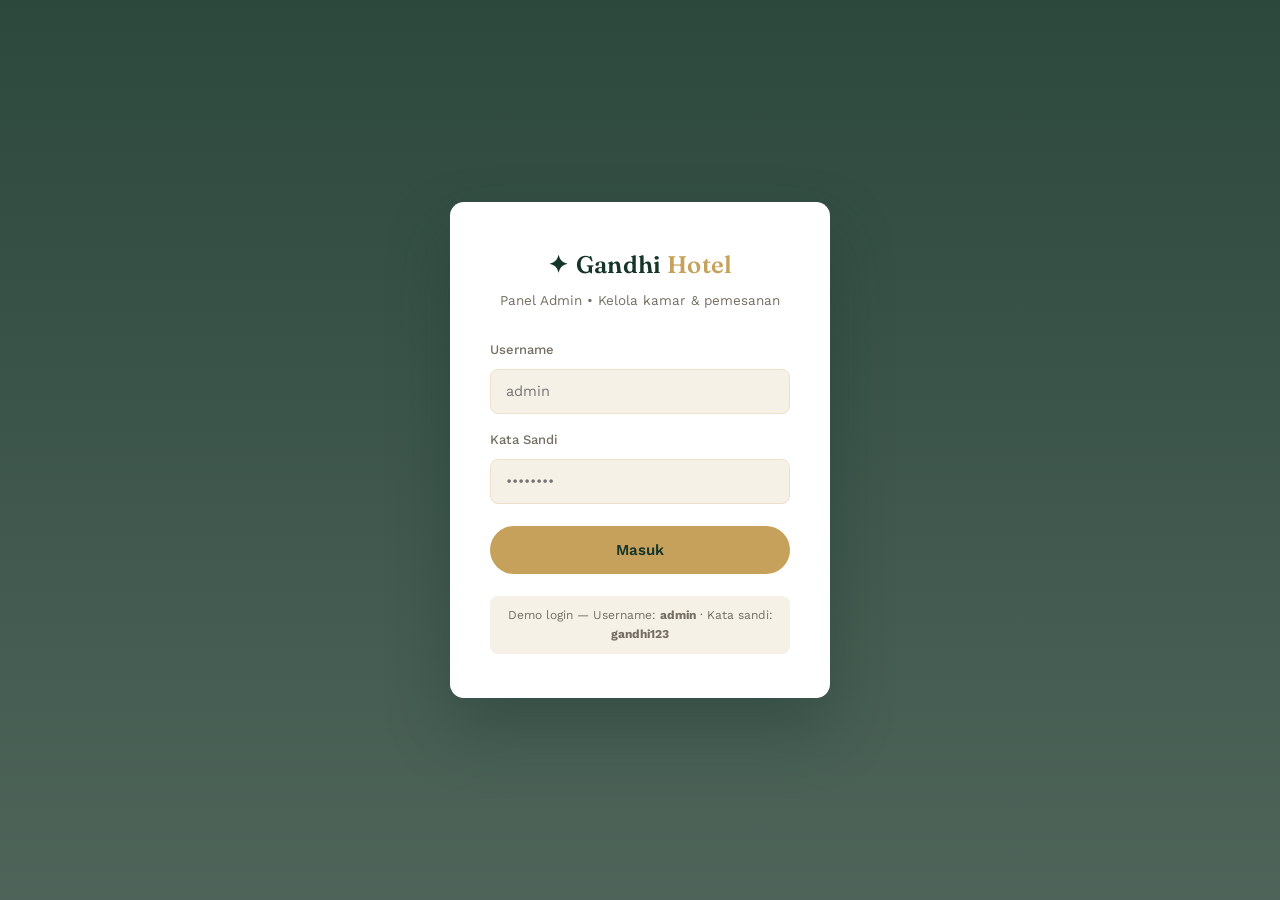
<file: admin.html>
<!DOCTYPE html>
<html lang="id">
<head>
<meta charset="UTF-8">
<meta name="viewport" content="width=device-width, initial-scale=1.0">
<title>Admin — Gandhi Hotel</title>
<link rel="stylesheet" href="style.css">
<link rel="stylesheet" href="admin.css">
<script src="data.js"></script>
</head>
<body class="admin-body">

  <!-- ============ LOGIN SCREEN ============ -->
  <div class="login-wrap" id="loginScreen">
    <div class="login-card">
      <a class="logo">✦ <span>Gandhi <span class="mark">Hotel</span></span></a>
      <p class="sub">Panel Admin &bull; Kelola kamar &amp; pemesanan</p>

      <div class="login-error" id="loginError">Username atau kata sandi salah.</div>

      <form id="loginForm">
        <div class="field">
          <label for="loginUser">Username</label>
          <input type="text" id="loginUser" placeholder="admin" required autocomplete="username">
        </div>
        <div class="field">
          <label for="loginPass">Kata Sandi</label>
          <input type="password" id="loginPass" placeholder="••••••••" required autocomplete="current-password">
        </div>
        <button type="submit" class="btn-primary btn-block">Masuk</button>
      </form>

      <div class="login-hint">
        Demo login &mdash; Username: <strong>admin</strong> &middot; Kata sandi: <strong>gandhi123</strong>
      </div>
    </div>
  </div>

  <!-- ============ ADMIN DASHBOARD ============ -->
  <div class="admin-shell" id="adminShell" style="display:none;">

    <aside class="admin-sidebar">
      <a class="logo">✦ <span>Gandhi <span class="mark">Hotel</span></span></a>
      <ul class="admin-nav">
        <li><button type="button" class="nav-btn active" data-panel="panelOverview"> &nbsp;Utama</button></li>
        <li><button type="button" class="nav-btn" data-panel="panelRooms"> &nbsp;Kelola Kamar</button></li>
        <li><button type="button" class="nav-btn" data-panel="panelBookings"> &nbsp;Kelola Pemesanan</button></li>
      </ul>
      <button type="button" class="admin-logout" id="logoutBtn">Keluar</button>
    </aside>

    <main class="admin-main">

      <!-- ---------- PANEL: OVERVIEW ---------- -->
      <section class="admin-panel active" id="panelOverview">
        <div class="admin-topbar">
          <div>
            <h1>Utama</h1>
           
          </div>
        </div>

        <div class="stat-grid">
          <div class="stat-card">
            <div class="stat-label">Total Kamar Aktif</div>
            <div class="stat-value" id="statRoomsActive">0</div>
          </div>
          <div class="stat-card">
            <div class="stat-label">Total Pemesanan</div>
            <div class="stat-value" id="statBookingsTotal">0</div>
          </div>
          <div class="stat-card accent">
            <div class="stat-label">Menunggu Konfirmasi</div>
            <div class="stat-value" id="statBookingsPending">0</div>
          </div>
          <div class="stat-card">
            <div class="stat-label">Estimasi Pendapatan</div>
            <div class="stat-value" id="statRevenue">Rp 0</div>
          </div>
        </div>

        <div class="admin-card">
          <h3>Pemesanan Terbaru</h3>
          <div class="admin-table-wrap">
            <table class="admin-table">
              <thead>
                <tr>
                  <th>Kode</th>
                  <th>Tamu</th>
                  <th>Kamar</th>
                  <th>Check-in</th>
                  <th>Total</th>
                  <th>Status</th>
                </tr>
              </thead>
              <tbody id="recentBookingsBody"></tbody>
            </table>
          </div>
        </div>
      </section>

      <!-- ---------- PANEL: KELOLA KAMAR ---------- -->
      <section class="admin-panel" id="panelRooms">
        <div class="admin-topbar">
          <div>
            <h1>Kelola Kamar</h1>
            <p>Tambah, ubah, atau nonaktifkan tipe kamar yang tampil di situs.</p>
          </div>
          <button type="button" class="btn-primary" id="addRoomBtn">+ Tambah Kamar</button>
        </div>

        <div class="admin-card">
          <div class="admin-table-wrap">
            <table class="admin-table">
              <thead>
                <tr>
                  <th>Foto</th>
                  <th>Nama Kamar</th>
                  <th>Kapasitas</th>
                  <th>Luas</th>
                  <th>Harga / Malam</th>
                  <th>Status</th>
                  <th>Aksi</th>
                </tr>
              </thead>
              <tbody id="roomsBody"></tbody>
            </table>
          </div>
        </div>
      </section>

      <!-- ---------- PANEL: KELOLA PEMESANAN ---------- -->
      <section class="admin-panel" id="panelBookings">
        <div class="admin-topbar">
          <div>
            <h1>Kelola Pemesanan</h1>
            <p>Pantau dan perbarui status setiap pemesanan tamu.</p>
          </div>
        </div>

        <div class="admin-card">
          <div class="table-toolbar">
            <select class="filter-select" id="bookingFilter">
              <option value="semua">Semua Status</option>
              <option value="Menunggu Konfirmasi">Menunggu Konfirmasi</option>
              <option value="Dikonfirmasi">Dikonfirmasi</option>
              <option value="Selesai">Selesai</option>
              <option value="Dibatalkan">Dibatalkan</option>
            </select>
          </div>
          <div class="admin-table-wrap">
            <table class="admin-table">
              <thead>
                <tr>
                  <th>Kode</th>
                  <th>Tamu</th>
                  <th>Kamar</th>
                  <th>Check-in</th>
                  <th>Check-out</th>
                  <th>Malam</th>
                  <th>Total</th>
                  <th>Status</th>
                  <th>Aksi</th>
                </tr>
              </thead>
              <tbody id="bookingsBody"></tbody>
            </table>
          </div>
        </div>
      </section>

    </main>
  </div>

  <!-- ============ MODAL: TAMBAH/EDIT KAMAR ============ -->
  <div class="modal-overlay" id="roomModal">
    <div class="modal-box">
      <h3 id="roomModalTitle">Tambah Kamar</h3>
      <form id="roomForm">
        <input type="hidden" id="roomId">
        <div class="form-row">
          <div class="field">
            <label for="roomNama">Nama Kamar</label>
            <input type="text" id="roomNama" required>
          </div>
        </div>
        <div class="form-row">
          <div class="field">
            <label for="roomTag">Label (opsional)</label>
            <input type="text" id="roomTag" placeholder="Contoh: Terlaris">
          </div>
          <div class="field">
            <label for="roomHarga">Harga / Malam (Rp)</label>
            <input type="number" id="roomHarga" min="0" step="1000" required>
          </div>
        </div>
        <div class="form-row">
          <div class="field">
            <label for="roomLuas">Luas (m²)</label>
            <input type="number" id="roomLuas" min="0" required>
          </div>
          <div class="field">
            <label for="roomKapasitas">Kapasitas (Tamu)</label>
            <input type="number" id="roomKapasitas" min="1" required>
          </div>
        </div>
        <div class="form-row">
          <div class="field">
            <label for="roomGambar">URL Foto Kamar</label>
            <input type="url" id="roomGambar" placeholder="https://..." required>
          </div>
        </div>
        <div class="field" style="margin-bottom:20px;">
          <label>Fasilitas</label>
          <div class="checkbox-row">
            <label><input type="checkbox" value="Wifi" class="fasilitas-check"> Wifi</label>
            <label><input type="checkbox" value="AC" class="fasilitas-check"> AC</label>
            <label><input type="checkbox" value="Sarapan" class="fasilitas-check"> Sarapan</label>
            <label><input type="checkbox" value="Balkon" class="fasilitas-check"> Balkon</label>
            <label><input type="checkbox" value="Kolam Privat" class="fasilitas-check"> Kolam Privat</label>
            <label><input type="checkbox" value="Bathtub" class="fasilitas-check"> Bathtub</label>
            <label><input type="checkbox" value="Dapur Kecil" class="fasilitas-check"> Dapur Kecil</label>
            <label><input type="checkbox" value="Ruang Tamu" class="fasilitas-check"> Ruang Tamu</label>
          </div>
        </div>
        <div class="form-row">
          <div class="field">
            <label for="roomStatus">Status</label>
            <select id="roomStatus">
              <option value="aktif">Aktif (tampil di situs)</option>
              <option value="nonaktif">Nonaktif (disembunyikan)</option>
            </select>
          </div>
        </div>
        <div class="modal-actions">
          <button type="button" class="btn-outline-dark" id="roomCancelBtn">Batal</button>
          <button type="submit" class="btn-primary">Simpan Kamar</button>
        </div>
      </form>
    </div>
  </div>

  <!-- ============ MODAL: DETAIL PEMESANAN ============ -->
  <div class="modal-overlay" id="bookingModal">
    <div class="modal-box">
      <h3>Detail Pemesanan</h3>
      <div class="modal-detail-grid" id="bookingDetailGrid"></div>
      <div class="modal-actions">
        <button type="button" class="btn-outline-dark" id="bookingCloseBtn">Tutup</button>
      </div>
    </div>
  </div>

  <div class="toast" id="toast">Berhasil disimpan.</div>

<script>
  // ---------------- AUTH ----------------
  const loginScreen = document.getElementById('loginScreen');
  const adminShell = document.getElementById('adminShell');

  function showApp() {
    loginScreen.style.display = 'none';
    adminShell.style.display = 'grid';
    renderAll();
  }

  if (GHData.isLoggedIn()) {
    showApp();
  }

  document.getElementById('loginForm').addEventListener('submit', function (e) {
    e.preventDefault();
    const user = document.getElementById('loginUser').value.trim();
    const pass = document.getElementById('loginPass').value;
    if (GHData.login(user, pass)) {
      document.getElementById('loginError').style.display = 'none';
      showApp();
    } else {
      document.getElementById('loginError').style.display = 'block';
    }
  });

  document.getElementById('logoutBtn').addEventListener('click', function () {
    GHData.logout();
    adminShell.style.display = 'none';
    loginScreen.style.display = 'flex';
    document.getElementById('loginForm').reset();
  });

  // ---------------- NAVIGATION ----------------
  document.querySelectorAll('.nav-btn').forEach(function (btn) {
    btn.addEventListener('click', function () {
      document.querySelectorAll('.nav-btn').forEach(b => b.classList.remove('active'));
      document.querySelectorAll('.admin-panel').forEach(p => p.classList.remove('active'));
      btn.classList.add('active');
      document.getElementById(btn.dataset.panel).classList.add('active');
    });
  });

  // ---------------- TOAST ----------------
  let toastTimer;
  function showToast(msg) {
    const toast = document.getElementById('toast');
    toast.textContent = msg;
    toast.classList.add('show');
    clearTimeout(toastTimer);
    toastTimer = setTimeout(() => toast.classList.remove('show'), 2200);
  }

  // ---------------- RENDER: OVERVIEW ----------------
  function renderOverview() {
    const rooms = GHData.getRooms();
    const bookings = GHData.getBookings();

    document.getElementById('statRoomsActive').textContent = rooms.filter(r => r.status === 'aktif').length;
    document.getElementById('statBookingsTotal').textContent = bookings.length;
    document.getElementById('statBookingsPending').textContent =
      bookings.filter(b => b.status === 'Menunggu Konfirmasi').length;

    const revenue = bookings
      .filter(b => b.status === 'Dikonfirmasi' || b.status === 'Selesai')
      .reduce((sum, b) => sum + (b.total || 0), 0);
    document.getElementById('statRevenue').textContent = GHData.formatRupiah(revenue);

    const recentBody = document.getElementById('recentBookingsBody');
    recentBody.innerHTML = '';
    const recent = bookings.slice(0, 6);
    if (recent.length === 0) {
      recentBody.innerHTML = '<tr class="empty-row"><td colspan="6">Belum ada pemesanan masuk.</td></tr>';
    } else {
      recent.forEach(function (b) {
        const tr = document.createElement('tr');
        tr.innerHTML =
          '<td class="mono">' + b.kode + '</td>' +
          '<td>' + (b.nama || '-') + '</td>' +
          '<td>' + b.kamar + '</td>' +
          '<td>' + (b.checkin || '-') + '</td>' +
          '<td class="mono">' + GHData.formatRupiah(b.total) + '</td>' +
          '<td>' + statusBadge(b.status) + '</td>';
        recentBody.appendChild(tr);
      });
    }
  }

  function statusBadge(status) {
    const map = {
      'aktif': 'badge-aktif',
      'nonaktif': 'badge-nonaktif',
      'Menunggu Konfirmasi': 'badge-menunggu',
      'Dikonfirmasi': 'badge-dikonfirmasi',
      'Selesai': 'badge-selesai',
      'Dibatalkan': 'badge-dibatalkan'
    };
    const cls = map[status] || 'badge-menunggu';
    return '<span class="badge ' + cls + '">' + status + '</span>';
  }

  // ---------------- RENDER: KAMAR ----------------
  function renderRoomsTable() {
    const rooms = GHData.getRooms();
    const body = document.getElementById('roomsBody');
    body.innerHTML = '';

    if (rooms.length === 0) {
      body.innerHTML = '<tr class="empty-row"><td colspan="7">Belum ada kamar. Klik "Tambah Kamar" untuk membuat.</td></tr>';
      return;
    }

    rooms.forEach(function (r) {
      const tr = document.createElement('tr');
      tr.innerHTML =
        '<td><img class="room-thumb" src="' + r.gambar + '" alt=""></td>' +
        '<td><strong>' + r.nama + '</strong>' + (r.tag ? '<br><span style="color:var(--muted);font-size:12px;">' + r.tag + '</span>' : '') + '</td>' +
        '<td>' + r.kapasitas + ' Tamu</td>' +
        '<td>' + r.luas + ' m²</td>' +
        '<td class="mono">' + GHData.formatRupiah(r.harga) + '</td>' +
        '<td>' + statusBadge(r.status) + '</td>' +
        '<td><div class="row-actions">' +
          '<button class="icon-btn" data-action="edit-room" data-id="' + r.id + '">Ubah</button>' +
          '<button class="icon-btn" data-action="toggle-room" data-id="' + r.id + '">' + (r.status === 'aktif' ? 'Nonaktifkan' : 'Aktifkan') + '</button>' +
          '<button class="icon-btn danger" data-action="delete-room" data-id="' + r.id + '">Hapus</button>' +
        '</div></td>';
      body.appendChild(tr);
    });
  }

  // ---------------- MODAL: KAMAR ----------------
  const roomModal = document.getElementById('roomModal');
  const roomForm = document.getElementById('roomForm');

  function openRoomModal(room) {
    document.getElementById('roomModalTitle').textContent = room ? 'Ubah Kamar' : 'Tambah Kamar';
    document.getElementById('roomId').value = room ? room.id : '';
    document.getElementById('roomNama').value = room ? room.nama : '';
    document.getElementById('roomTag').value = room ? (room.tag || '') : '';
    document.getElementById('roomHarga').value = room ? room.harga : '';
    document.getElementById('roomLuas').value = room ? room.luas : '';
    document.getElementById('roomKapasitas').value = room ? room.kapasitas : '';
    document.getElementById('roomGambar').value = room ? room.gambar : '';
    document.getElementById('roomStatus').value = room ? room.status : 'aktif';

    document.querySelectorAll('.fasilitas-check').forEach(function (cb) {
      cb.checked = room ? room.fasilitas.includes(cb.value) : false;
    });

    roomModal.classList.add('active');
  }

  function closeRoomModal() {
    roomModal.classList.remove('active');
    roomForm.reset();
  }

  document.getElementById('addRoomBtn').addEventListener('click', () => openRoomModal(null));
  document.getElementById('roomCancelBtn').addEventListener('click', closeRoomModal);

  roomForm.addEventListener('submit', function (e) {
    e.preventDefault();
    const id = document.getElementById('roomId').value || ('room-' + Date.now());
    const fasilitas = Array.from(document.querySelectorAll('.fasilitas-check:checked')).map(cb => cb.value);

    const room = {
      id: id,
      nama: document.getElementById('roomNama').value.trim(),
      tag: document.getElementById('roomTag').value.trim(),
      harga: parseInt(document.getElementById('roomHarga').value, 10) || 0,
      luas: parseInt(document.getElementById('roomLuas').value, 10) || 0,
      kapasitas: parseInt(document.getElementById('roomKapasitas').value, 10) || 1,
      gambar: document.getElementById('roomGambar').value.trim(),
      fasilitas: fasilitas,
      status: document.getElementById('roomStatus').value
    };

    GHData.upsertRoom(room);
    closeRoomModal();
    renderAll();
    showToast('Kamar berhasil disimpan.');
  });

  document.getElementById('roomsBody').addEventListener('click', function (e) {
    const btn = e.target.closest('button');
    if (!btn) return;
    const id = btn.dataset.id;
    const action = btn.dataset.action;

    if (action === 'edit-room') {
      openRoomModal(GHData.getRoomById(id));
    } else if (action === 'toggle-room') {
      const room = GHData.getRoomById(id);
      room.status = room.status === 'aktif' ? 'nonaktif' : 'aktif';
      GHData.upsertRoom(room);
      renderAll();
      showToast('Status kamar diperbarui.');
    } else if (action === 'delete-room') {
      if (confirm('Hapus kamar ini? Tindakan tidak bisa dibatalkan.')) {
        GHData.deleteRoom(id);
        renderAll();
        showToast('Kamar dihapus.');
      }
    }
  });

  // ---------------- RENDER: PEMESANAN ----------------
  function renderBookingsTable() {
    const filter = document.getElementById('bookingFilter').value;
    const bookings = GHData.getBookings().filter(function (b) {
      return filter === 'semua' || b.status === filter;
    });

    const body = document.getElementById('bookingsBody');
    body.innerHTML = '';

    if (bookings.length === 0) {
      body.innerHTML = '<tr class="empty-row"><td colspan="9">Tidak ada pemesanan untuk filter ini.</td></tr>';
      return;
    }

    bookings.forEach(function (b) {
      const tr = document.createElement('tr');
      tr.innerHTML =
        '<td class="mono">' + b.kode + '</td>' +
        '<td>' + (b.nama || '-') + '</td>' +
        '<td>' + b.kamar + '</td>' +
        '<td>' + (b.checkin || '-') + '</td>' +
        '<td>' + (b.checkout || '-') + '</td>' +
        '<td>' + b.malam + '</td>' +
        '<td class="mono">' + GHData.formatRupiah(b.total) + '</td>' +
        '<td>' + statusSelect(b) + '</td>' +
        '<td><div class="row-actions">' +
          '<button class="icon-btn" data-action="view-booking" data-kode="' + b.kode + '">Lihat</button>' +
          '<button class="icon-btn danger" data-action="delete-booking" data-kode="' + b.kode + '">Hapus</button>' +
        '</div></td>';
      body.appendChild(tr);
    });
  }

  function statusSelect(b) {
    const options = ['Menunggu Konfirmasi', 'Dikonfirmasi', 'Selesai', 'Dibatalkan'];
    let html = '<select class="status-select" data-action="update-status" data-kode="' + b.kode + '">';
    options.forEach(function (opt) {
      html += '<option value="' + opt + '"' + (opt === b.status ? ' selected' : '') + '>' + opt + '</option>';
    });
    html += '</select>';
    return html;
  }

  document.getElementById('bookingFilter').addEventListener('change', renderBookingsTable);

  document.getElementById('bookingsBody').addEventListener('change', function (e) {
    if (e.target.dataset.action === 'update-status') {
      GHData.updateBookingStatus(e.target.dataset.kode, e.target.value);
      renderAll();
      showToast('Status pemesanan diperbarui.');
    }
  });

  document.getElementById('bookingsBody').addEventListener('click', function (e) {
    const btn = e.target.closest('button');
    if (!btn) return;
    const kode = btn.dataset.kode;
    const action = btn.dataset.action;

    if (action === 'view-booking') {
      openBookingModal(GHData.getBookingByKode(kode));
    } else if (action === 'delete-booking') {
      if (confirm('Hapus data pemesanan ini?')) {
        GHData.deleteBooking(kode);
        renderAll();
        showToast('Pemesanan dihapus.');
      }
    }
  });

  // ---------------- MODAL: DETAIL PEMESANAN ----------------
  const bookingModal = document.getElementById('bookingModal');

  function openBookingModal(b) {
    if (!b) return;
    const grid = document.getElementById('bookingDetailGrid');
    const rows = [
      ['Kode Reservasi', b.kode],
      ['Status', b.status],
      ['Nama Tamu', b.nama || '-'],
      ['Email', b.email || '-'],
      ['Telepon', b.telepon || '-'],
      ['Kamar', b.kamar],
      ['Jumlah Tamu', b.jumlahTamu + ' Tamu'],
      ['Jumlah Kamar', b.jumlahKamar + ' Kamar'],
      ['Check-in', b.checkin || '-'],
      ['Check-out', b.checkout || '-'],
      ['Jumlah Malam', b.malam + ' Malam'],
      ['Total', GHData.formatRupiah(b.total)],
      ['Permintaan Khusus', b.catatan || '-']
    ];
    grid.innerHTML = rows.map(function (r) {
      return '<div class="t-item"><label>' + r[0] + '</label><div>' + r[1] + '</div></div>';
    }).join('');
    bookingModal.classList.add('active');
  }

  document.getElementById('bookingCloseBtn').addEventListener('click', function () {
    bookingModal.classList.remove('active');
  });

  // ---------------- RENDER ALL ----------------
  function renderAll() {
    renderOverview();
    renderRoomsTable();
    renderBookingsTable();
  }
</script>

</body>
</html>
</file>
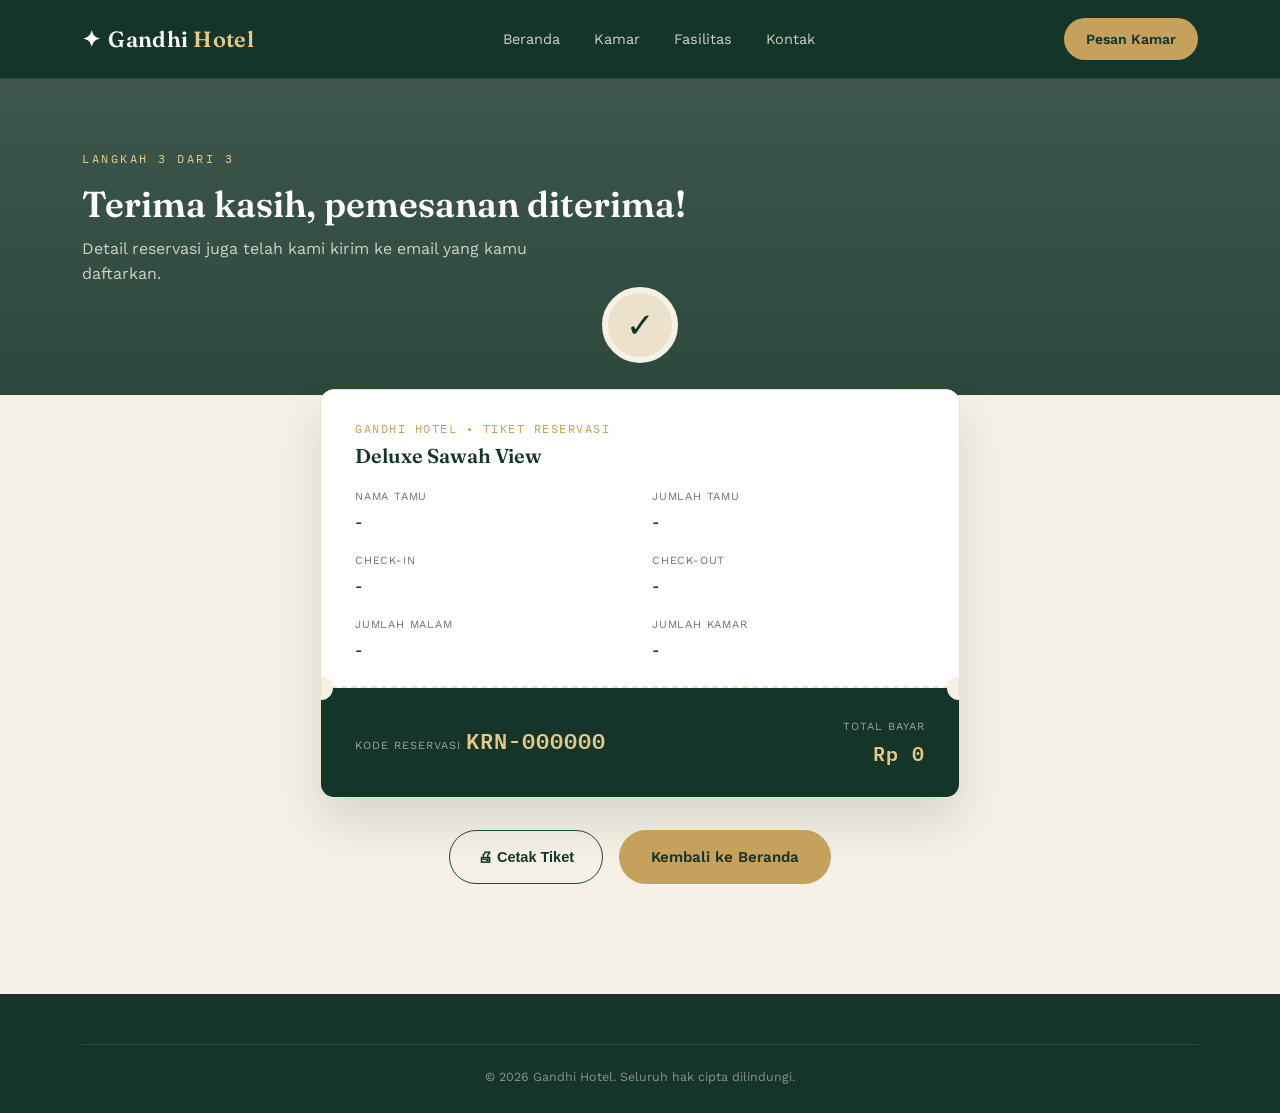
<file: konfirmasi.html>
<!DOCTYPE html>
<html lang="id">
<head>
<meta charset="UTF-8">
<meta name="viewport" content="width=device-width, initial-scale=1.0">
<title>Pemesanan Dikonfirmasi — Gandhi Hotel</title>
<link rel="stylesheet" href="style.css">
<script src="data.js"></script>
</head>
<body>

  <header class="site-header">
    <div class="nav-inner">
      <a href="index.html" class="logo">✦ <span>Gandhi <span class="mark">Hotel</span></span></a>
      <nav class="main-nav">
        <ul>
          <li><a href="index.html">Beranda</a></li>
          <li><a href="kamar.html">Kamar</a></li>
          <li><a href="index.html#fasilitas">Fasilitas</a></li>
          <li><a href="index.html#kontak">Kontak</a></li>
        </ul>
      </nav>
      <a href="kamar.html" class="btn-nav">Pesan Kamar</a>
    </div>
  </header>

  <section class="page-hero" style="padding-bottom: 108px;">
    <div class="container">
      <span class="eyebrow mono">Langkah 3 dari 3</span>
      <h1>Terima kasih, pemesanan diterima!</h1>
      <p>Detail reservasi juga telah kami kirim ke email yang kamu daftarkan.</p>
    </div>
  </section>

  <section class="section" style="padding-top:0;">
    <div class="container">
      <div class="confirm-wrap">
        <div class="confirm-icon">✓</div>

        <div class="ticket">
          <div class="ticket-top">
            <span class="t-eyebrow">Gandhi Hotel &bull; Tiket Reservasi</span>
            <h3 id="ticketRoom">Deluxe Sawah View</h3>

            <div class="ticket-grid">
              <div class="t-item">
                <label>Nama Tamu</label>
                <div id="ticketNama">-</div>
              </div>
              <div class="t-item">
                <label>Jumlah Tamu</label>
                <div id="ticketTamu">-</div>
              </div>
              <div class="t-item">
                <label>Check-in</label>
                <div id="ticketCheckin">-</div>
              </div>
              <div class="t-item">
                <label>Check-out</label>
                <div id="ticketCheckout">-</div>
              </div>
              <div class="t-item">
                <label>Jumlah Malam</label>
                <div id="ticketMalam">-</div>
              </div>
              <div class="t-item">
                <label>Jumlah Kamar</label>
                <div id="ticketKamar">-</div>
              </div>
            </div>
          </div>

          <div class="ticket-perforation"></div>

          <div class="ticket-bottom">
            <div>
              <span class="code-label">Kode Reservasi</span>
              <span class="code mono" id="ticketKode">KRN-000000</span>
            </div>
            <div style="text-align:right;">
              <span class="code-label">Total Bayar</span>
              <div class="code mono" id="ticketTotal" style="font-size:20px;">Rp 0</div>
            </div>
          </div>
        </div>

        <div class="confirm-actions">
          <button onclick="window.print()" class="btn-outline-dark">🖨 Cetak Tiket</button>
          <a href="index.html" class="btn-primary">Kembali ke Beranda</a>
        </div>
      </div>
    </div>
  </section>

  <footer class="site-footer">
    <div class="container">
      <div class="footer-bottom">
        &copy; 2026 Gandhi Hotel. Seluruh hak cipta dilindungi.
      </div>
    </div>
  </footer>

<script>
  const query = new URLSearchParams(window.location.search);
  const kode = query.get('kode');
  const booking = kode ? GHData.getBookingByKode(kode) : null;

  if (booking) {
    document.getElementById('ticketRoom').textContent = booking.kamar;
    document.getElementById('ticketNama').textContent = booking.nama || '-';
    document.getElementById('ticketTamu').textContent = booking.jumlahTamu + ' Tamu';
    document.getElementById('ticketCheckin').textContent = booking.checkin || '-';
    document.getElementById('ticketCheckout').textContent = booking.checkout || '-';
    document.getElementById('ticketMalam').textContent = booking.malam + ' Malam';
    document.getElementById('ticketKamar').textContent = booking.jumlahKamar + ' Kamar';
    document.getElementById('ticketTotal').textContent = GHData.formatRupiah(booking.total);
    document.getElementById('ticketKode').textContent = booking.kode;
  } else {
    document.querySelector('.confirm-wrap > p').textContent =
      'Data pemesanan tidak ditemukan. Silakan lakukan pemesanan ulang dari halaman Kamar.';
    document.getElementById('ticketRoom').textContent = '-';
  }
</script>

</body>
</html>
</file>
<file: style.css>
/* =============================================
   Gandhi Hotel — Sistem Pemesanan Kamar
   Palet: hijau hutan tropis + emas + krem pasir
   Font: Fraunces (display), Work Sans (body),
         IBM Plex Mono (angka, kode, harga)
   ============================================= */

@import url('https://fonts.googleapis.com/css2?family=Fraunces:opsz,wght@9..144,500;9..144,600;9..144,700&family=Work+Sans:wght@400;500;600&family=IBM+Plex+Mono:wght@500;600&display=swap');

:root {
  --forest: #16352A;
  --forest-soft: #1F4636;
  --gold: #C6A15B;
  --gold-light: #E4C989;
  --cream: #F6F1E7;
  --cream-dark: #ECE2CB;
  --ink: #201D18;
  --muted: #746F62;
  --white: #FFFFFF;
  --danger: #B3452F;
  --radius: 14px;
}

* { margin: 0; padding: 0; box-sizing: border-box; }

html { scroll-behavior: smooth; }

body {
  font-family: 'Work Sans', sans-serif;
  background-color: var(--cream);
  color: var(--ink);
  line-height: 1.6;
}

h1, h2, h3, h4 {
  font-family: 'Fraunces', serif;
  font-weight: 600;
  color: var(--forest);
  line-height: 1.2;
}

a { color: inherit; }

.mono {
  font-family: 'IBM Plex Mono', monospace;
}

img { max-width: 100%; display: block; }

:focus-visible {
  outline: 2px solid var(--gold);
  outline-offset: 3px;
}

@media (prefers-reduced-motion: reduce) {
  *, *::before, *::after {
    animation-duration: 0.01ms !important;
    transition-duration: 0.01ms !important;
  }
}

.container {
  max-width: 1180px;
  margin: 0 auto;
  padding: 0 32px;
}

/* ---------- HEADER / NAV ---------- */

header.site-header {
  position: sticky;
  top: 0;
  z-index: 100;
  background-color: var(--forest);
  border-bottom: 1px solid rgba(255,255,255,0.08);
}

.nav-inner {
  display: flex;
  align-items: center;
  justify-content: space-between;
  padding: 18px 32px;
  max-width: 1180px;
  margin: 0 auto;
}

.logo {
  font-family: 'Fraunces', serif;
  font-size: 22px;
  font-weight: 600;
  color: var(--white);
  text-decoration: none;
  letter-spacing: 0.3px;
  display: flex;
  align-items: center;
  gap: 8px;
}

.logo .mark {
  color: var(--gold-light);
}

nav.main-nav ul {
  display: flex;
  list-style: none;
  gap: 34px;
}

nav.main-nav a {
  color: rgba(246,241,231,0.82);
  text-decoration: none;
  font-size: 14.5px;
  transition: color 0.25s;
}

nav.main-nav a:hover,
nav.main-nav a.active {
  color: var(--gold-light);
}

.btn-nav {
  background-color: var(--gold);
  color: var(--forest) !important;
  padding: 10px 22px;
  border-radius: 30px;
  font-size: 14px;
  font-weight: 600;
  text-decoration: none;
  transition: background-color 0.25s, transform 0.2s;
}

.btn-nav:hover {
  background-color: var(--gold-light);
  transform: translateY(-1px);
}

@media (max-width: 760px) {
  .nav-inner { flex-wrap: wrap; gap: 14px; padding: 16px 20px; }
  nav.main-nav ul { gap: 18px; flex-wrap: wrap; }
}

/* ---------- BUTTONS ---------- */

.btn-primary {
  display: inline-block;
  background-color: var(--gold);
  color: var(--forest);
  border: none;
  padding: 15px 32px;
  border-radius: 30px;
  font-size: 15px;
  font-weight: 600;
  font-family: 'Work Sans', sans-serif;
  cursor: pointer;
  text-decoration: none;
  transition: background-color 0.25s, transform 0.2s;
}

.btn-primary:hover {
  background-color: var(--gold-light);
  transform: translateY(-2px);
}

.btn-outline {
  display: inline-block;
  background-color: transparent;
  color: var(--white);
  border: 1.5px solid rgba(255,255,255,0.5);
  padding: 14px 30px;
  border-radius: 30px;
  font-size: 15px;
  font-weight: 600;
  text-decoration: none;
  transition: all 0.25s;
}

.btn-outline:hover {
  border-color: var(--white);
  background-color: rgba(255,255,255,0.08);
}

.btn-outline-dark {
  display: inline-block;
  background-color: transparent;
  color: var(--forest);
  border: 1.5px solid var(--forest-soft);
  padding: 13px 28px;
  border-radius: 30px;
  font-size: 14.5px;
  font-weight: 600;
  text-decoration: none;
  cursor: pointer;
  transition: all 0.25s;
}

.btn-outline-dark:hover {
  background-color: var(--forest);
  color: var(--white);
}

.btn-block { width: 100%; text-align: center; }

/* ---------- HERO ---------- */

.hero {
  position: relative;
  min-height: 640px;
  display: flex;
  align-items: center;
  background: linear-gradient(180deg, rgba(22,53,42,0.55) 0%, rgba(22,53,42,0.85) 100%),
              url('https://images.unsplash.com/photo-1566073771259-6a8506099945?w=1600&q=80') center/cover no-repeat;
  padding: 80px 0 130px 0;
}

.hero-eyebrow {
  display: inline-block;
  color: var(--gold-light);
  font-family: 'IBM Plex Mono', monospace;
  font-size: 12.5px;
  letter-spacing: 2.5px;
  text-transform: uppercase;
  margin-bottom: 18px;
}

.hero h1 {
  color: var(--white);
  font-size: 52px;
  max-width: 620px;
  margin-bottom: 20px;
}

.hero p {
  color: rgba(246,241,231,0.85);
  max-width: 480px;
  font-size: 16px;
  margin-bottom: 32px;
}

.hero-actions { display: flex; gap: 16px; flex-wrap: wrap; }

.hero-stars {
  display: flex;
  gap: 10px;
  align-items: center;
  margin-top: 38px;
  color: rgba(246,241,231,0.75);
  font-size: 13.5px;
}

.hero-stars .stars { color: var(--gold-light); letter-spacing: 2px; }

@media (max-width: 700px) {
  .hero { min-height: 560px; padding: 60px 0 150px 0; }
  .hero h1 { font-size: 36px; }
}

/* ---------- RESERVATION CARD (elemen signature) ----------
   Kartu bergaya "tiket/kunci kamar" dengan sisi sobekan
   berlubang, dipakai di beranda (widget cari), halaman
   pesan (ringkasan kamar) dan konfirmasi (tiket reservasi) */

.reservation-card {
  position: relative;
  background-color: var(--white);
  border: 1.5px solid var(--cream-dark);
  border-radius: var(--radius);
  box-shadow: 0 24px 48px rgba(22,53,42,0.18);
  display: grid;
  grid-template-columns: 1fr auto;
  overflow: visible;
}

.reservation-card .rc-main {
  padding: 26px 30px;
  display: grid;
  grid-template-columns: repeat(auto-fit, minmax(140px, 1fr));
  gap: 22px;
  align-items: end;
}

.reservation-card .rc-field label {
  display: block;
  font-size: 11.5px;
  text-transform: uppercase;
  letter-spacing: 1px;
  color: var(--muted);
  margin-bottom: 8px;
}

.reservation-card .rc-field input,
.reservation-card .rc-field select {
  width: 100%;
  border: none;
  border-bottom: 2px solid var(--cream-dark);
  background: transparent;
  font-family: 'Work Sans', sans-serif;
  font-size: 15px;
  color: var(--ink);
  padding: 6px 2px;
  outline: none;
  transition: border-color 0.25s;
}

.reservation-card .rc-field input:focus,
.reservation-card .rc-field select:focus {
  border-color: var(--gold);
}

.reservation-card .rc-stub {
  background-color: var(--forest);
  color: var(--white);
  width: 150px;
  display: flex;
  align-items: center;
  justify-content: center;
  padding: 20px;
  position: relative;
  border-radius: 0 var(--radius) var(--radius) 0;
}

.reservation-card .rc-stub::before {
  content: '';
  position: absolute;
  left: -11px;
  top: -11px;
  width: 22px;
  height: 22px;
  background-color: var(--cream);
  border-radius: 50%;
}

.reservation-card .rc-stub::after {
  content: '';
  position: absolute;
  left: -11px;
  bottom: -11px;
  width: 22px;
  height: 22px;
  background-color: var(--cream);
  border-radius: 50%;
}

.reservation-card .rc-divider {
  position: absolute;
  left: 0; top: 0; bottom: 0;
  border-left: 2px dashed var(--cream-dark);
}

.reservation-card .rc-stub button {
  width: 100%;
}

@media (max-width: 760px) {
  .reservation-card { grid-template-columns: 1fr; }
  .reservation-card .rc-stub {
    width: auto;
    border-radius: 0 0 var(--radius) var(--radius);
  }
  .reservation-card .rc-stub::before,
  .reservation-card .rc-stub::after {
    top: -11px; bottom: auto;
  }
  .reservation-card .rc-stub::before { left: 20%; }
  .reservation-card .rc-stub::after { left: 80%; }
  .reservation-card .rc-divider { display: none; }
}

.search-widget-wrap {
  max-width: 980px;
  margin: -90px auto 0 auto;
  padding: 0 32px;
  position: relative;
  z-index: 5;
}

/* ---------- SECTIONS ---------- */

.section {
  padding: 110px 0 70px 0;
}

.section-tight { padding: 60px 0; }

.section-head {
  text-align: center;
  max-width: 560px;
  margin: 0 auto 50px auto;
}

.eyebrow {
  display: block;
  font-family: 'IBM Plex Mono', monospace;
  font-size: 12px;
  letter-spacing: 2.5px;
  text-transform: uppercase;
  color: var(--gold);
  margin-bottom: 14px;
}

.section-head h2 { font-size: 32px; margin-bottom: 12px; }
.section-head p { color: var(--muted); font-size: 15px; }

/* ---------- ROOM CARDS ---------- */

.room-grid {
  display: grid;
  grid-template-columns: repeat(auto-fit, minmax(270px, 1fr));
  gap: 28px;
}

.room-card {
  background-color: var(--white);
  border-radius: var(--radius);
  overflow: hidden;
  border: 1px solid var(--cream-dark);
  transition: transform 0.3s, box-shadow 0.3s;
}

.room-card:hover {
  transform: translateY(-6px);
  box-shadow: 0 18px 38px rgba(22,53,42,0.14);
}

.room-card .room-img {
  height: 210px;
  width: 100%;
  object-fit: cover;
}

.room-card .room-body { padding: 22px 24px 26px 24px; }

.room-card .room-tag {
  display: inline-block;
  background-color: var(--cream-dark);
  color: var(--forest-soft);
  font-size: 11.5px;
  font-weight: 600;
  text-transform: uppercase;
  letter-spacing: 0.6px;
  padding: 5px 12px;
  border-radius: 20px;
  margin-bottom: 12px;
}

.room-card h3 { font-size: 19px; margin-bottom: 6px; }

.room-card .room-meta {
  color: var(--muted);
  font-size: 13.5px;
  margin-bottom: 14px;
}

.room-amenities {
  display: flex;
  flex-wrap: wrap;
  gap: 8px;
  margin-bottom: 18px;
}

.room-amenities span {
  font-size: 12px;
  color: var(--forest-soft);
  background-color: var(--cream);
  border: 1px solid var(--cream-dark);
  padding: 4px 10px;
  border-radius: 20px;
}

.room-price-row {
  display: flex;
  align-items: baseline;
  justify-content: space-between;
  margin-bottom: 18px;
}

.room-price-row .price {
  font-family: 'IBM Plex Mono', monospace;
  font-size: 20px;
  font-weight: 600;
  color: var(--forest);
}

.room-price-row .unit {
  font-size: 12.5px;
  color: var(--muted);
}

/* ---------- FASILITAS ---------- */

.facility-grid {
  display: grid;
  grid-template-columns: repeat(auto-fit, minmax(200px, 1fr));
  gap: 24px;
}

.facility-item {
  text-align: center;
  padding: 30px 20px;
}

.facility-item .ic {
  width: 58px;
  height: 58px;
  border-radius: 50%;
  background-color: var(--cream-dark);
  display: flex;
  align-items: center;
  justify-content: center;
  font-size: 24px;
  margin: 0 auto 16px auto;
}

.facility-item h4 { font-size: 16px; margin-bottom: 8px; }
.facility-item p { color: var(--muted); font-size: 13.5px; }

/* ---------- TESTIMONI ---------- */

.testimonial {
  background-color: var(--forest);
  border-radius: var(--radius);
  padding: 60px;
  text-align: center;
  color: var(--white);
}

.testimonial blockquote {
  font-family: 'Fraunces', serif;
  font-size: 24px;
  font-weight: 500;
  max-width: 700px;
  margin: 0 auto 20px auto;
  line-height: 1.5;
}

.testimonial cite {
  font-style: normal;
  color: var(--gold-light);
  font-size: 13.5px;
  letter-spacing: 0.5px;
}

@media (max-width: 700px) {
  .testimonial { padding: 40px 24px; }
  .testimonial blockquote { font-size: 19px; }
}

/* ---------- FOOTER ---------- */

footer.site-footer {
  background-color: var(--forest);
  color: rgba(246,241,231,0.7);
  padding: 50px 0 26px 0;
  margin-top: 40px;
}

.footer-inner {
  display: flex;
  justify-content: space-between;
  flex-wrap: wrap;
  gap: 30px;
  margin-bottom: 30px;
}

.footer-inner .logo { margin-bottom: 12px; }

.footer-col h5 {
  color: var(--gold-light);
  font-size: 12.5px;
  text-transform: uppercase;
  letter-spacing: 1.2px;
  margin-bottom: 14px;
}

.footer-col p, .footer-col a {
  display: block;
  font-size: 13.5px;
  text-decoration: none;
  color: rgba(246,241,231,0.7);
  margin-bottom: 8px;
}

.footer-col a:hover { color: var(--gold-light); }

.footer-bottom {
  border-top: 1px solid rgba(255,255,255,0.1);
  padding-top: 22px;
  font-size: 12.5px;
  text-align: center;
  color: rgba(246,241,231,0.5);
}

/* ---------- PAGE HEADER (kamar.html, booking.html, konfirmasi.html) ---------- */

.page-hero {
  background: linear-gradient(rgba(22,53,42,0.82), rgba(22,53,42,0.9)),
              url('https://images.unsplash.com/photo-1520250497591-112f2f40a3f4?w=1600&q=80') center/cover no-repeat;
  padding: 70px 0 60px 0;
  color: var(--white);
}

.page-hero .eyebrow { color: var(--gold-light); }
.page-hero h1 { color: var(--white); font-size: 36px; margin-bottom: 10px; }
.page-hero p { color: rgba(246,241,231,0.8); max-width: 500px; }

.back-link {
  display: inline-flex;
  align-items: center;
  gap: 8px;
  color: rgba(246,241,231,0.85);
  text-decoration: none;
  font-size: 13.5px;
  margin-bottom: 24px;
  transition: color 0.25s;
}

.back-link:hover { color: var(--gold-light); }

/* ---------- BOOKING FORM (booking.html) ---------- */

.booking-grid {
  display: grid;
  grid-template-columns: 1.5fr 1fr;
  gap: 30px;
  align-items: start;
}

.form-card {
  background-color: var(--white);
  border: 1px solid var(--cream-dark);
  border-radius: var(--radius);
  padding: 34px;
}

.form-card h3 {
  font-size: 18px;
  margin-bottom: 22px;
  padding-bottom: 16px;
  border-bottom: 1px solid var(--cream-dark);
}

.form-row {
  display: flex;
  gap: 18px;
  margin-bottom: 20px;
  flex-wrap: wrap;
}

.field { flex: 1; min-width: 180px; }

.field label {
  display: block;
  font-size: 13px;
  color: var(--muted);
  margin-bottom: 8px;
  font-weight: 500;
}

.field input,
.field select,
.field textarea {
  width: 100%;
  padding: 13px 15px;
  background-color: var(--cream);
  border: 1px solid var(--cream-dark);
  border-radius: 8px;
  font-family: 'Work Sans', sans-serif;
  font-size: 14.5px;
  color: var(--ink);
  outline: none;
  transition: border-color 0.25s;
}

.field textarea { resize: vertical; min-height: 90px; }

.field input:focus,
.field select:focus,
.field textarea:focus {
  border-color: var(--gold);
}

.selected-room-card {
  display: flex;
  gap: 16px;
  align-items: center;
  background-color: var(--cream);
  border: 1px solid var(--cream-dark);
  border-radius: 10px;
  padding: 16px;
  margin-bottom: 28px;
}

.selected-room-card img {
  width: 84px;
  height: 84px;
  object-fit: cover;
  border-radius: 8px;
  flex-shrink: 0;
}

.selected-room-card h4 { font-size: 16px; margin-bottom: 4px; }
.selected-room-card span { font-size: 13px; color: var(--muted); }

/* Ringkasan biaya (booking.html & konfirmasi.html) */

.summary-card {
  background-color: var(--forest);
  color: var(--white);
  border-radius: var(--radius);
  padding: 30px;
  position: sticky;
  top: 100px;
}

.summary-card h3 {
  color: var(--white);
  font-size: 17px;
  margin-bottom: 20px;
}

.summary-row {
  display: flex;
  justify-content: space-between;
  font-size: 13.5px;
  color: rgba(246,241,231,0.75);
  margin-bottom: 14px;
}

.summary-row span:last-child {
  color: var(--white);
  font-weight: 500;
  font-family: 'IBM Plex Mono', monospace;
}

.summary-divider {
  height: 1px;
  background-color: rgba(255,255,255,0.14);
  margin: 18px 0;
}

.summary-total {
  display: flex;
  justify-content: space-between;
  align-items: baseline;
  margin-bottom: 22px;
}

.summary-total span:first-child { font-size: 14px; color: rgba(246,241,231,0.85); }

.summary-total span:last-child {
  font-family: 'IBM Plex Mono', monospace;
  font-size: 24px;
  font-weight: 600;
  color: var(--gold-light);
}

.summary-note {
  font-size: 12px;
  color: rgba(246,241,231,0.55);
  text-align: center;
  margin-top: 14px;
}

@media (max-width: 900px) {
  .booking-grid { grid-template-columns: 1fr; }
  .summary-card { position: static; }
}

/* ---------- KONFIRMASI (konfirmasi.html) ---------- */

.confirm-wrap {
  max-width: 640px;
  margin: 0 auto;
  text-align: center;
}

.confirm-icon {
  width: 76px;
  height: 76px;
  border-radius: 50%;
  background-color: var(--cream-dark);
  color: var(--forest);
  font-size: 34px;
  display: flex;
  align-items: center;
  justify-content: center;
  margin: -108px auto 26px auto;
  border: 6px solid var(--cream);
  position: relative;
  z-index: 2;
}

.confirm-wrap h1 { font-size: 30px; margin-bottom: 10px; }
.confirm-wrap > p { color: var(--muted); margin-bottom: 40px; }

.ticket {
  background-color: var(--white);
  border: 1.5px solid var(--cream-dark);
  border-radius: var(--radius);
  box-shadow: 0 24px 48px rgba(22,53,42,0.14);
  overflow: hidden;
  display: grid;
  grid-template-columns: 1fr;
  text-align: left;
}

.ticket-top {
  padding: 30px 34px 24px 34px;
}

.ticket-top .t-eyebrow {
  font-family: 'IBM Plex Mono', monospace;
  font-size: 11.5px;
  letter-spacing: 1.5px;
  text-transform: uppercase;
  color: var(--gold);
  margin-bottom: 6px;
  display: block;
}

.ticket-top h3 { font-size: 20px; margin-bottom: 20px; }

.ticket-grid {
  display: grid;
  grid-template-columns: repeat(2, 1fr);
  gap: 18px 24px;
}

.ticket-grid .t-item label {
  display: block;
  font-size: 11px;
  text-transform: uppercase;
  letter-spacing: 0.8px;
  color: var(--muted);
  margin-bottom: 5px;
}

.ticket-grid .t-item div {
  font-size: 14.5px;
  font-weight: 500;
  color: var(--ink);
}

.ticket-perforation {
  position: relative;
  border-top: 2px dashed var(--cream-dark);
  margin: 0 0;
}

.ticket-perforation::before,
.ticket-perforation::after {
  content: '';
  position: absolute;
  top: -12px;
  width: 24px;
  height: 24px;
  background-color: var(--cream);
  border-radius: 50%;
}

.ticket-perforation::before { left: -12px; }
.ticket-perforation::after { right: -12px; }

.ticket-bottom {
  background-color: var(--forest);
  color: var(--white);
  padding: 24px 34px 28px 34px;
  display: flex;
  justify-content: space-between;
  align-items: center;
  flex-wrap: wrap;
  gap: 16px;
}

.ticket-bottom .code-label {
  font-size: 11px;
  text-transform: uppercase;
  letter-spacing: 1px;
  color: rgba(246,241,231,0.6);
  margin-bottom: 6px;
}

.ticket-bottom .code {
  font-family: 'IBM Plex Mono', monospace;
  font-size: 22px;
  font-weight: 600;
  color: var(--gold-light);
  letter-spacing: 1px;
}

.barcode {
  display: flex;
  gap: 2px;
  height: 34px;
  align-items: stretch;
}

.barcode span {
  display: block;
  background-color: rgba(228,201,137,0.85);
  width: 3px;
}
.barcode span:nth-child(3n) { width: 5px; }
.barcode span:nth-child(5n) { background-color: rgba(228,201,137,0.4); }

.confirm-actions {
  display: flex;
  justify-content: center;
  gap: 16px;
  margin-top: 32px;
  flex-wrap: wrap;
}

@media (max-width: 640px) {
  .ticket-grid { grid-template-columns: 1fr 1fr; }
  .ticket-top, .ticket-bottom { padding-left: 22px; padding-right: 22px; }
}

@media print {
  header.site-header, footer.site-footer, .confirm-actions, .back-link { display: none; }
  body { background-color: var(--white); }
}
</file>
<file: admin.css>
/* =============================================
   Gandhi Hotel — Admin Panel Styles
   Memakai token warna & font yang sama dengan style.css
   ============================================= */

.admin-body {
  background-color: var(--cream);
  min-height: 100vh;
}

/* ---------- LOGIN ---------- */

.login-wrap {
  min-height: 100vh;
  display: flex;
  align-items: center;
  justify-content: center;
  padding: 24px;
  background: linear-gradient(180deg, rgba(22,53,42,0.9) 0%, rgba(22,53,42,0.75) 100%),
              url('https://images.unsplash.com/photo-1566073771259-6a8506099945?w=1600&q=80') center/cover no-repeat;
}

.login-card {
  background-color: var(--white);
  border-radius: var(--radius);
  box-shadow: 0 30px 60px rgba(22,53,42,0.35);
  padding: 44px 40px;
  width: 100%;
  max-width: 380px;
  text-align: center;
}

.login-card .logo {
  color: var(--forest);
  justify-content: center;
  margin-bottom: 6px;
  font-size: 24px;
}

.login-card .logo .mark { color: var(--gold); }

.login-card p.sub {
  color: var(--muted);
  font-size: 13.5px;
  margin-bottom: 28px;
}

.login-card .field { text-align: left; margin-bottom: 16px; }

.login-card .btn-primary { margin-top: 6px; }

.login-error {
  display: none;
  background-color: #FBEAE4;
  color: var(--danger);
  border-radius: 8px;
  padding: 10px 14px;
  font-size: 13px;
  margin-bottom: 16px;
  text-align: left;
}

.login-hint {
  margin-top: 22px;
  font-size: 12px;
  color: var(--muted);
  background-color: var(--cream);
  border-radius: 8px;
  padding: 10px 14px;
}

/* ---------- ADMIN SHELL ---------- */

.admin-shell {
  display: grid;
  grid-template-columns: 250px 1fr;
  min-height: 100vh;
}

.admin-sidebar {
  background-color: var(--forest);
  color: var(--white);
  padding: 26px 20px;
  display: flex;
  flex-direction: column;
}

.admin-sidebar .logo {
  color: var(--white);
  margin-bottom: 34px;
  padding-left: 4px;
}

.admin-sidebar .logo .mark { color: var(--gold-light); }

.admin-nav {
  list-style: none;
  display: flex;
  flex-direction: column;
  gap: 4px;
  flex: 1;
}

.admin-nav button {
  width: 100%;
  text-align: left;
  background: transparent;
  border: none;
  color: rgba(246,241,231,0.78);
  font-family: 'Work Sans', sans-serif;
  font-size: 14.5px;
  padding: 12px 14px;
  border-radius: 10px;
  cursor: pointer;
  display: flex;
  align-items: center;
  gap: 10px;
  transition: background-color 0.2s, color 0.2s;
}

.admin-nav button:hover {
  background-color: rgba(255,255,255,0.06);
  color: var(--white);
}

.admin-nav button.active {
  background-color: var(--gold);
  color: var(--forest);
  font-weight: 600;
}

.admin-logout {
  border: 1.5px solid rgba(255,255,255,0.25);
  background: transparent;
  color: rgba(246,241,231,0.85);
  padding: 11px 14px;
  border-radius: 10px;
  font-size: 13.5px;
  cursor: pointer;
  transition: all 0.2s;
}

.admin-logout:hover {
  border-color: var(--white);
  color: var(--white);
}

.admin-main {
  padding: 34px 40px 60px 40px;
  overflow-x: auto;
}

.admin-topbar {
  display: flex;
  justify-content: space-between;
  align-items: flex-start;
  margin-bottom: 30px;
  flex-wrap: wrap;
  gap: 16px;
}

.admin-topbar h1 {
  font-size: 26px;
  margin-bottom: 4px;
}

.admin-topbar p {
  color: var(--muted);
  font-size: 14px;
}

.admin-panel {
  display: none;
}

.admin-panel.active {
  display: block;
}

/* ---------- STAT CARDS ---------- */

.stat-grid {
  display: grid;
  grid-template-columns: repeat(auto-fit, minmax(200px, 1fr));
  gap: 20px;
  margin-bottom: 34px;
}

.stat-card {
  background-color: var(--white);
  border: 1px solid var(--cream-dark);
  border-radius: var(--radius);
  padding: 22px 24px;
}

.stat-card .stat-label {
  font-size: 12.5px;
  text-transform: uppercase;
  letter-spacing: 0.8px;
  color: var(--muted);
  margin-bottom: 10px;
}

.stat-card .stat-value {
  font-family: 'IBM Plex Mono', monospace;
  font-size: 26px;
  font-weight: 600;
  color: var(--forest);
}

.stat-card.accent .stat-value { color: var(--gold); }

.admin-card {
  background-color: var(--white);
  border: 1px solid var(--cream-dark);
  border-radius: var(--radius);
  padding: 26px 28px;
  margin-bottom: 26px;
}

.admin-card h3 {
  font-size: 17px;
  margin-bottom: 18px;
}

/* ---------- TABLE ---------- */

.table-toolbar {
  display: flex;
  justify-content: space-between;
  align-items: center;
  gap: 16px;
  flex-wrap: wrap;
  margin-bottom: 20px;
}

.table-toolbar .filter-select {
  padding: 10px 14px;
  border-radius: 8px;
  border: 1px solid var(--cream-dark);
  background-color: var(--cream);
  font-family: 'Work Sans', sans-serif;
  font-size: 13.5px;
  color: var(--ink);
}

.admin-table-wrap { overflow-x: auto; }

table.admin-table {
  width: 100%;
  border-collapse: collapse;
  font-size: 13.5px;
}

table.admin-table th {
  text-align: left;
  font-size: 11.5px;
  text-transform: uppercase;
  letter-spacing: 0.6px;
  color: var(--muted);
  padding: 10px 14px;
  border-bottom: 1.5px solid var(--cream-dark);
  white-space: nowrap;
}

table.admin-table td {
  padding: 14px;
  border-bottom: 1px solid var(--cream-dark);
  vertical-align: middle;
}

table.admin-table tr:last-child td { border-bottom: none; }

.room-thumb {
  width: 46px;
  height: 46px;
  object-fit: cover;
  border-radius: 8px;
}

.badge {
  display: inline-block;
  padding: 5px 12px;
  border-radius: 30px;
  font-size: 11.5px;
  font-weight: 600;
  white-space: nowrap;
}

.badge-aktif { background-color: #DCEFE3; color: #1F7A4C; }
.badge-nonaktif { background-color: #F1E7D8; color: #8A6D2F; }
.badge-menunggu { background-color: #FCEFD8; color: #A8710E; }
.badge-dikonfirmasi { background-color: #DCEAF7; color: #1E5FA8; }
.badge-selesai { background-color: #DCEFE3; color: #1F7A4C; }
.badge-dibatalkan { background-color: #FBE4E0; color: #A8391F; }

.row-actions {
  display: flex;
  gap: 8px;
  flex-wrap: wrap;
}

.icon-btn {
  border: 1px solid var(--cream-dark);
  background-color: var(--cream);
  color: var(--forest);
  padding: 7px 13px;
  border-radius: 8px;
  font-size: 12.5px;
  font-weight: 500;
  cursor: pointer;
  transition: all 0.2s;
  font-family: 'Work Sans', sans-serif;
}

.icon-btn:hover { background-color: var(--forest); color: var(--white); border-color: var(--forest); }

.icon-btn.danger:hover { background-color: var(--danger); border-color: var(--danger); }

.status-select {
  padding: 7px 10px;
  border-radius: 8px;
  border: 1px solid var(--cream-dark);
  font-size: 12.5px;
  font-family: 'Work Sans', sans-serif;
  background-color: var(--white);
}

.empty-row td {
  text-align: center;
  color: var(--muted);
  padding: 40px 14px;
}

/* ---------- MODAL ---------- */

.modal-overlay {
  display: none;
  position: fixed;
  inset: 0;
  background-color: rgba(22,53,42,0.55);
  align-items: center;
  justify-content: center;
  padding: 24px;
  z-index: 200;
}

.modal-overlay.active { display: flex; }

.modal-box {
  background-color: var(--white);
  border-radius: var(--radius);
  padding: 30px 32px;
  width: 100%;
  max-width: 520px;
  max-height: 88vh;
  overflow-y: auto;
}

.modal-box h3 {
  font-size: 19px;
  margin-bottom: 22px;
  padding-bottom: 16px;
  border-bottom: 1px solid var(--cream-dark);
}

.modal-actions {
  display: flex;
  justify-content: flex-end;
  gap: 12px;
  margin-top: 24px;
}

.modal-detail-grid {
  display: grid;
  grid-template-columns: 1fr 1fr;
  gap: 16px 20px;
  margin-bottom: 6px;
}

.modal-detail-grid .t-item label {
  display: block;
  font-size: 11px;
  text-transform: uppercase;
  letter-spacing: 0.7px;
  color: var(--muted);
  margin-bottom: 5px;
}

.modal-detail-grid .t-item div {
  font-size: 14px;
  font-weight: 500;
}

.checkbox-row {
  display: flex;
  flex-wrap: wrap;
  gap: 10px 18px;
  margin-bottom: 20px;
}

.checkbox-row label {
  display: flex;
  align-items: center;
  gap: 7px;
  font-size: 13.5px;
  color: var(--ink);
  cursor: pointer;
}

.toast {
  position: fixed;
  bottom: 26px;
  right: 26px;
  background-color: var(--forest);
  color: var(--white);
  padding: 14px 22px;
  border-radius: 10px;
  font-size: 13.5px;
  box-shadow: 0 12px 30px rgba(22,53,42,0.3);
  z-index: 300;
  opacity: 0;
  transform: translateY(10px);
  transition: all 0.25s;
  pointer-events: none;
}

.toast.show { opacity: 1; transform: translateY(0); }

@media (max-width: 900px) {
  .admin-shell { grid-template-columns: 1fr; }
  .admin-sidebar {
    flex-direction: row;
    align-items: center;
    overflow-x: auto;
    padding: 16px 20px;
  }
  .admin-sidebar .logo { margin-bottom: 0; margin-right: 12px; }
  .admin-nav { flex-direction: row; }
  .admin-logout { white-space: nowrap; }
  .admin-main { padding: 24px 18px 50px 18px; }
  .modal-detail-grid { grid-template-columns: 1fr; }
}
</file>
